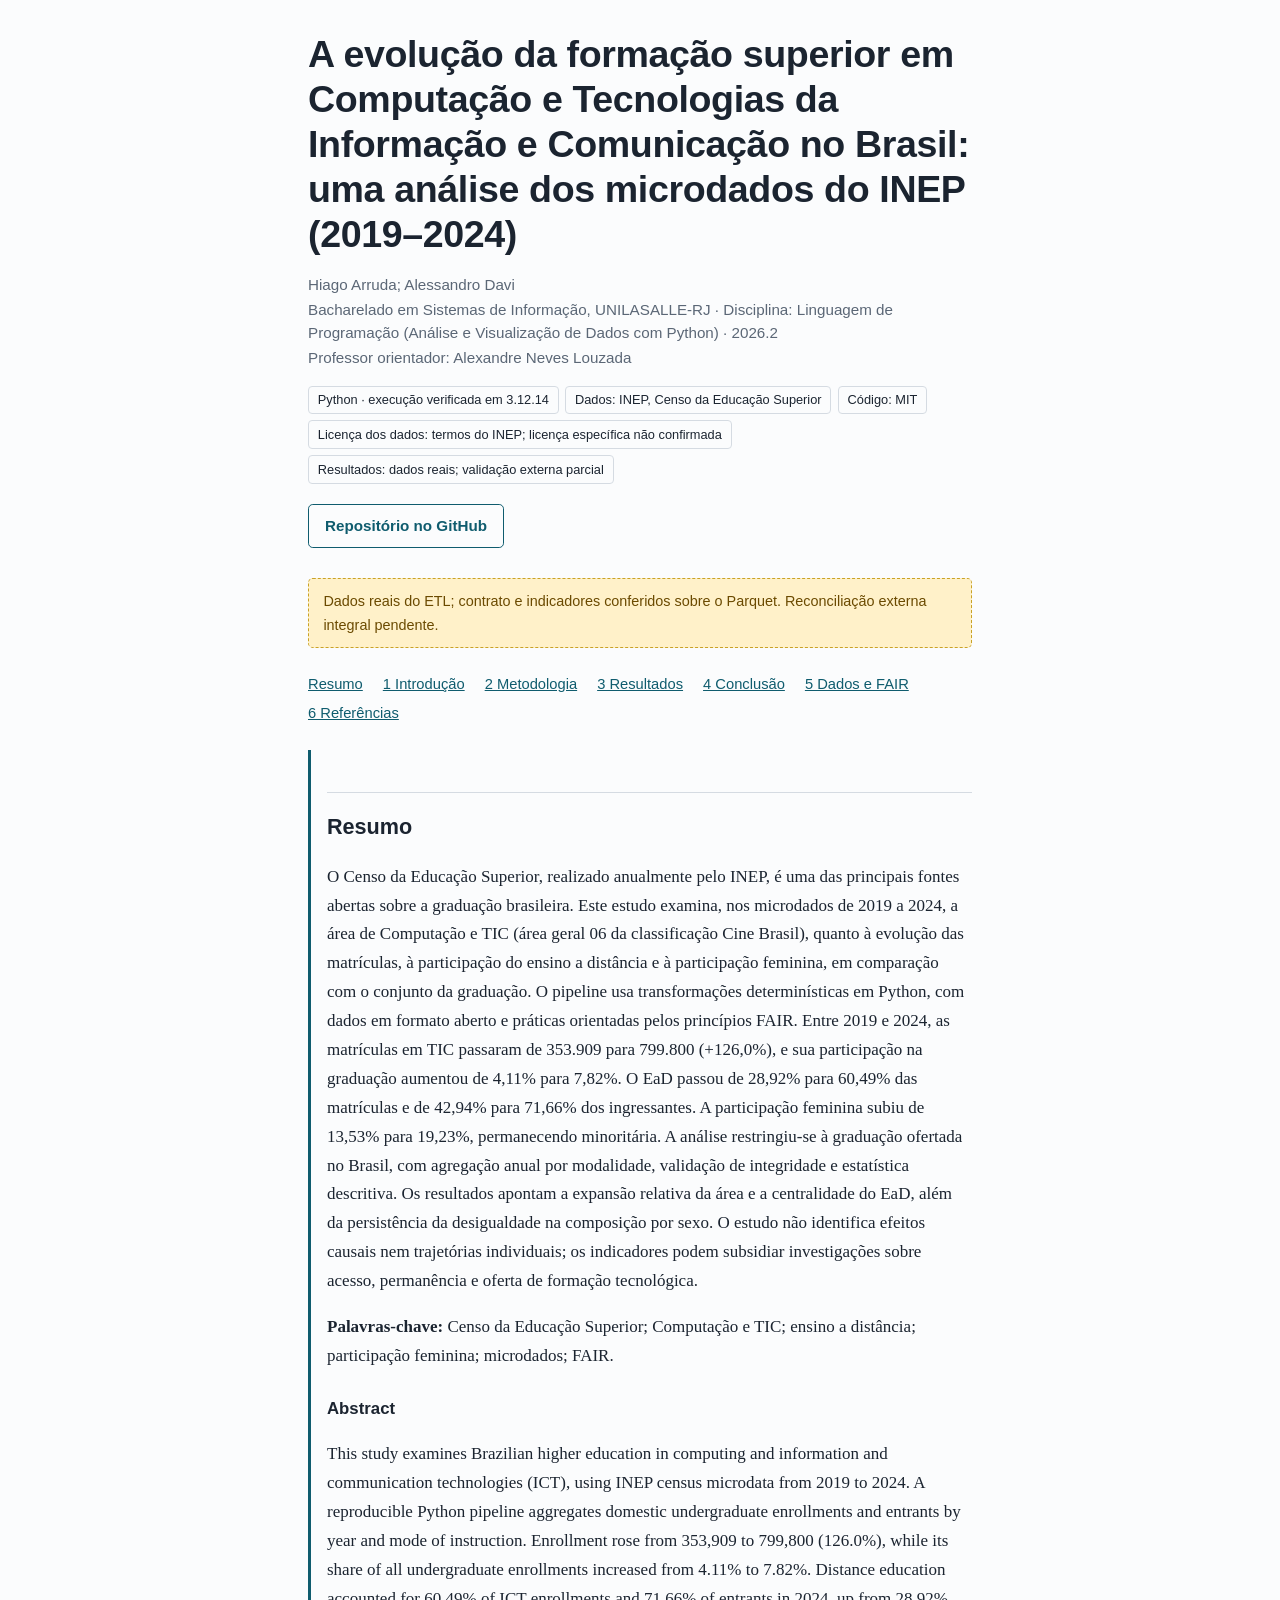
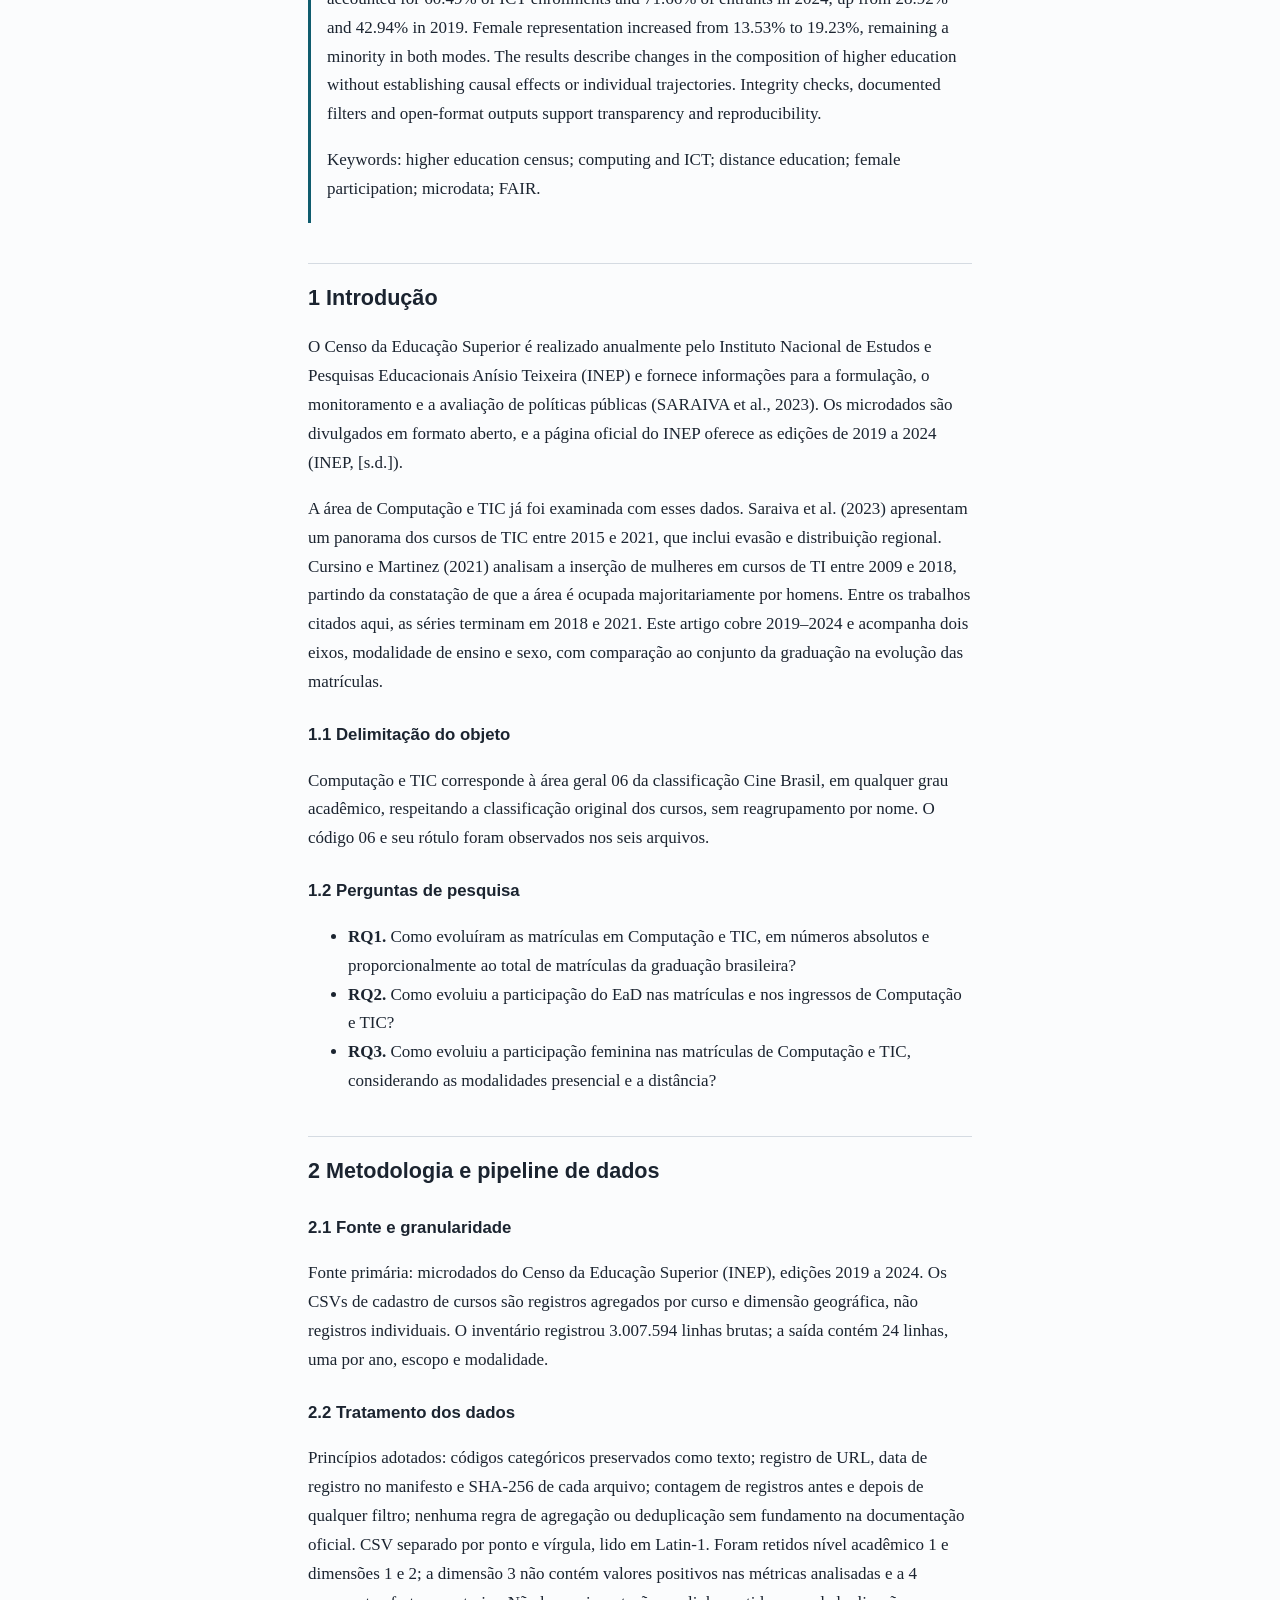
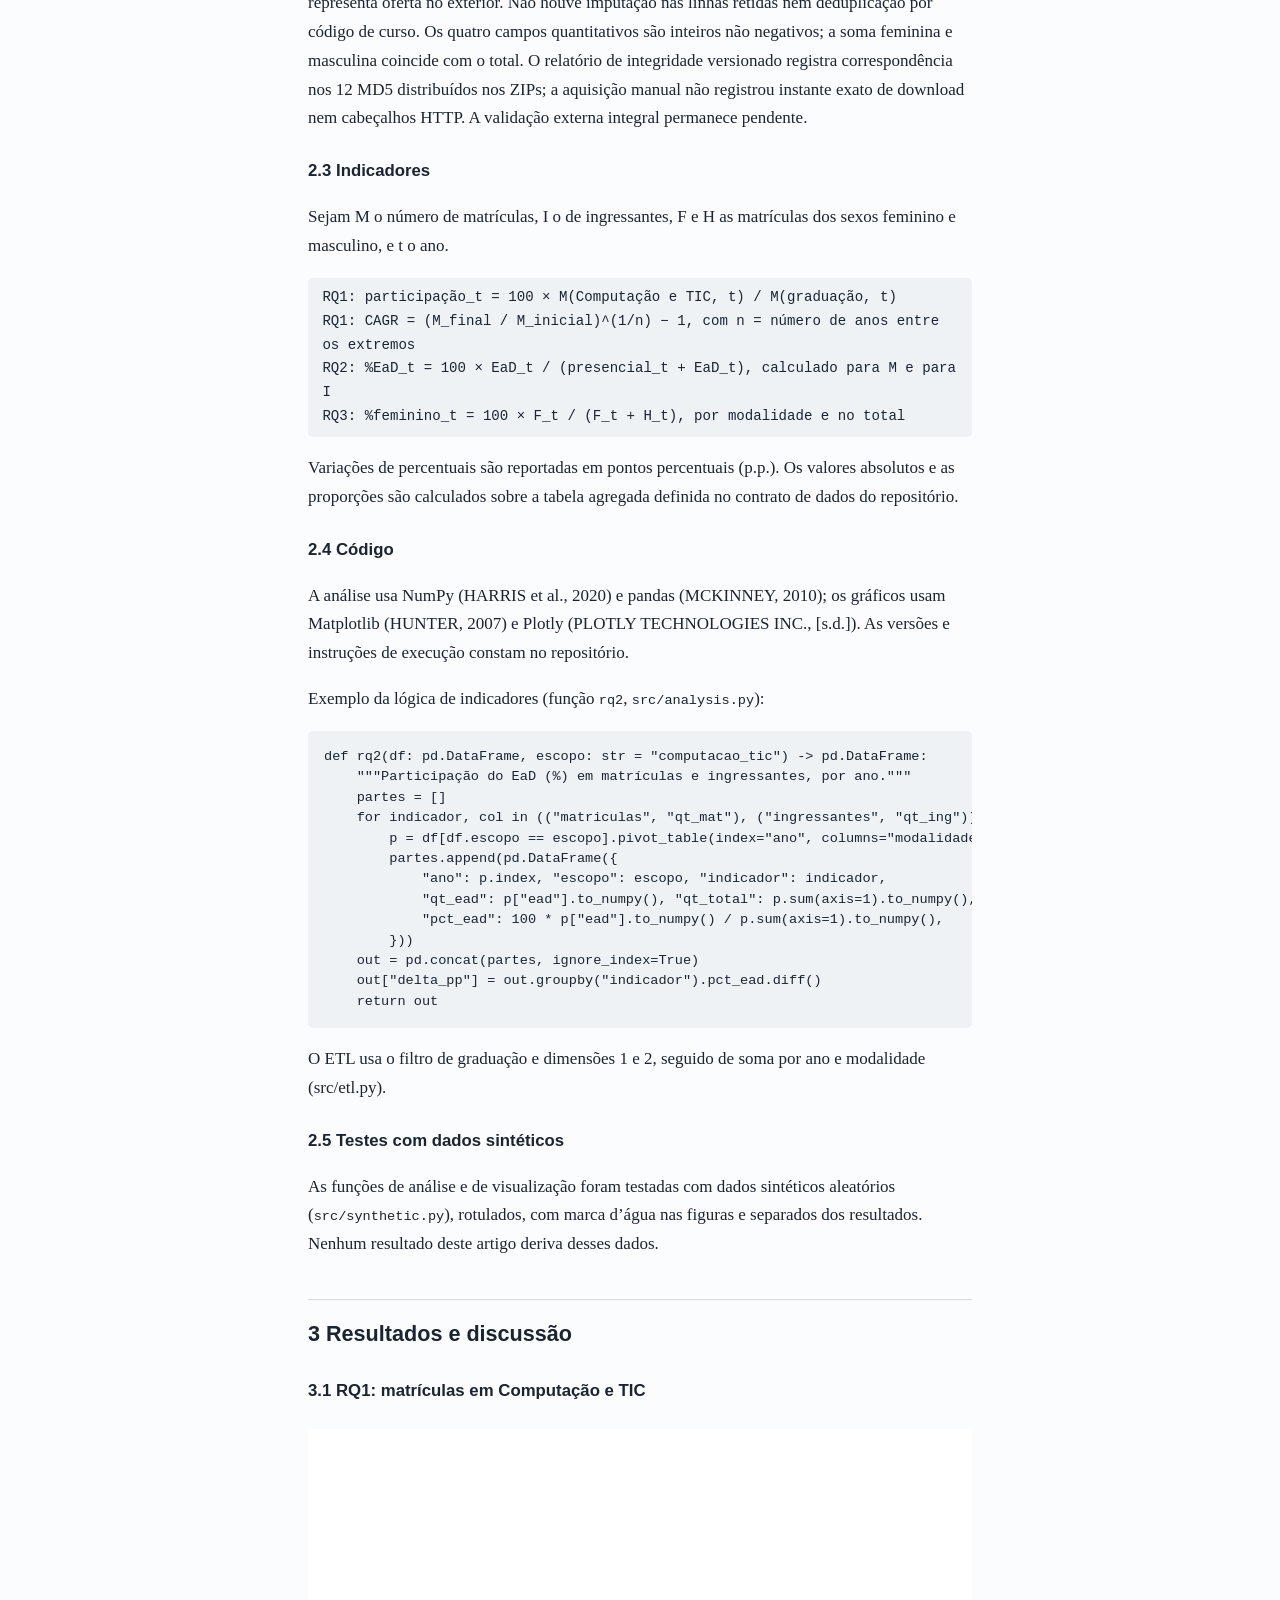
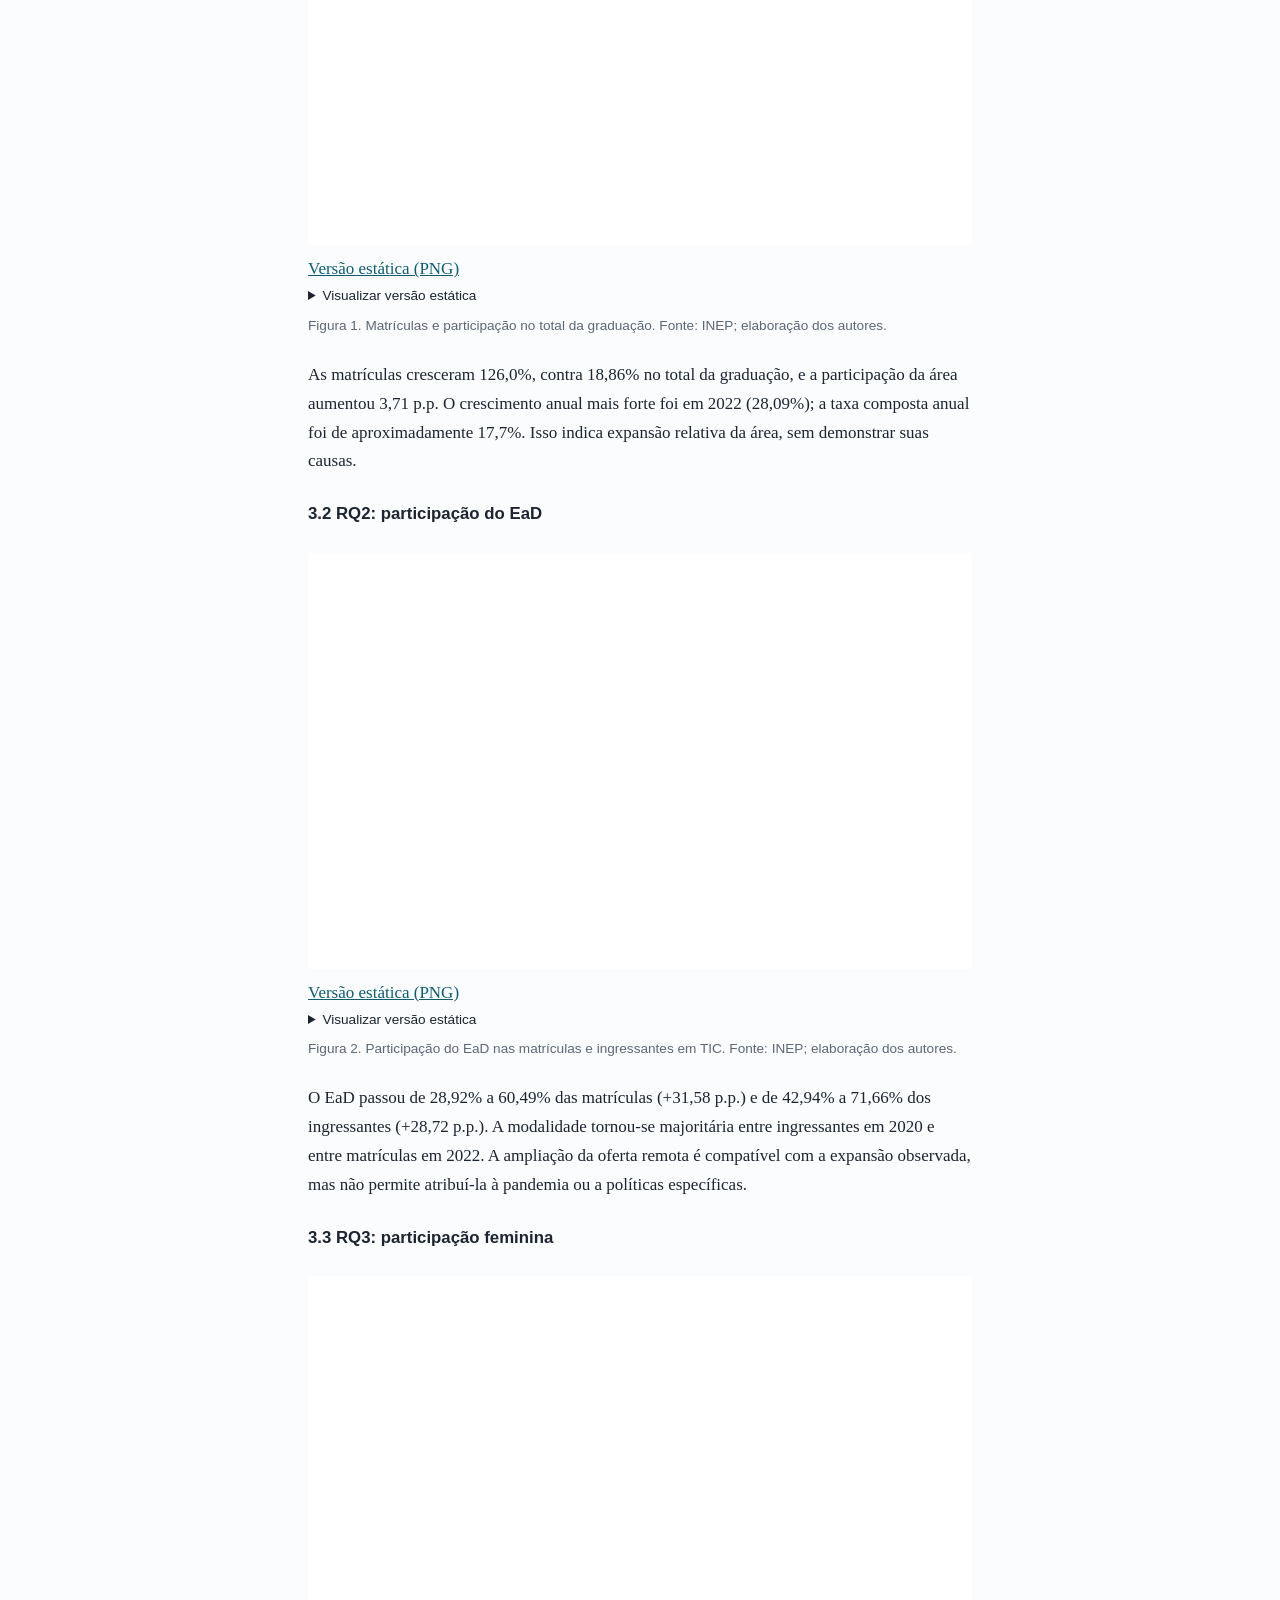
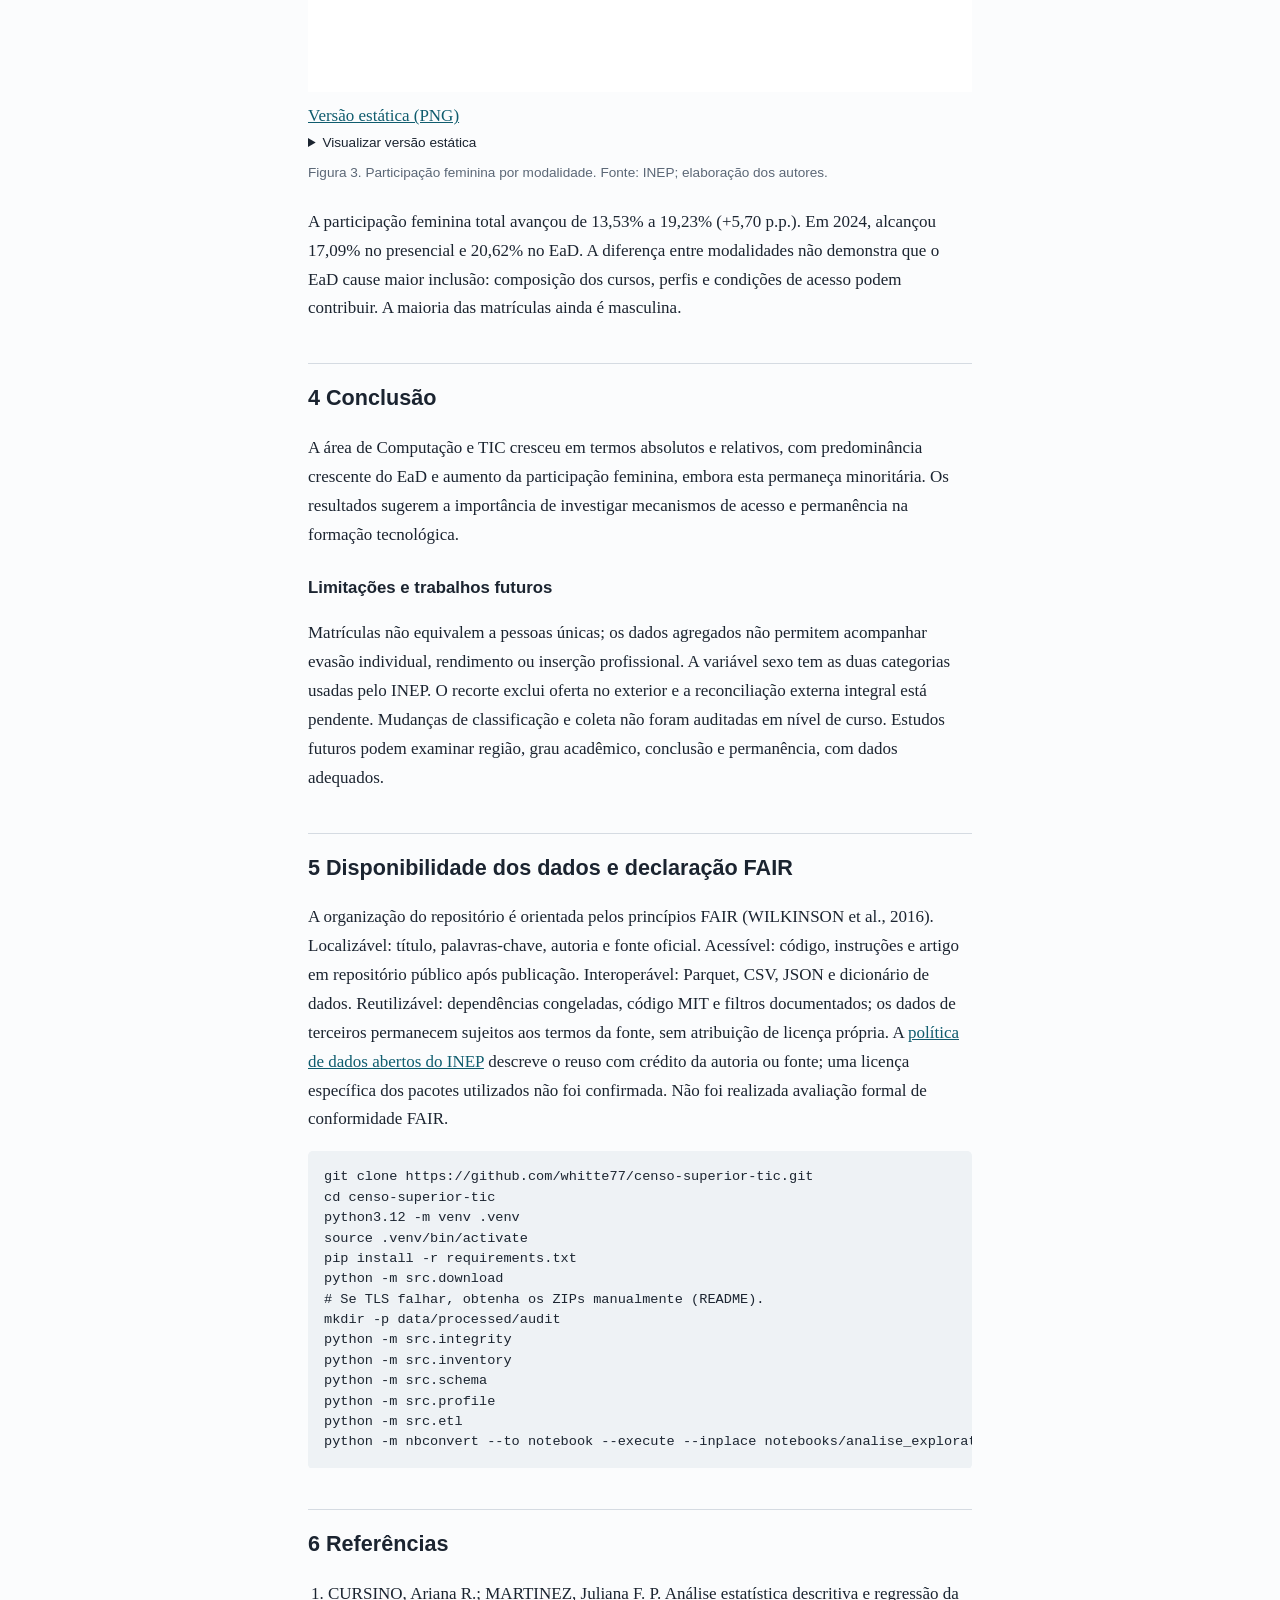
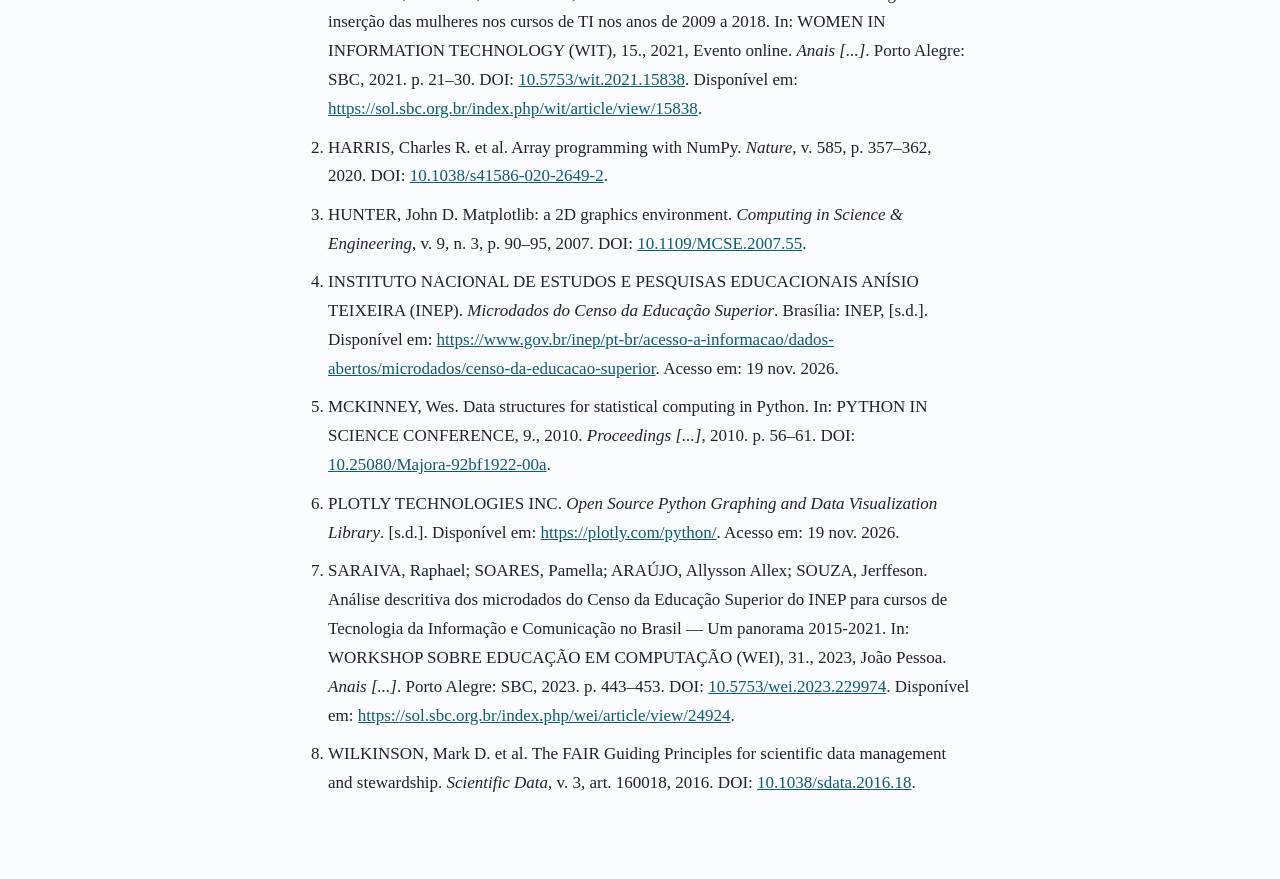
<file: docs/index.html>
<!DOCTYPE html>

<html lang="pt-BR">
<head>
<meta charset="utf-8"/>
<meta content="width=device-width, initial-scale=1" name="viewport"/>
<title>Formação superior em Computação e TIC no Brasil: microdados do INEP (2019–2024)</title>
<meta content="Análise exploratória dos microdados do Censo da Educação Superior (INEP) sobre Computação e TIC, 2019–2024." name="description"/>
<link href="assets/style.css" rel="stylesheet"/>
</head>
<body>
<div class="wrap">
<header>
<h1>A evolução da formação superior em Computação e Tecnologias da Informação e Comunicação no Brasil: uma análise dos microdados do INEP (2019–2024)</h1>
<div class="meta">
<p>Hiago Arruda; Alessandro Davi</p>
<p>Bacharelado em Sistemas de Informação, UNILASALLE-RJ · Disciplina: Linguagem de Programação (Análise e Visualização de Dados com Python) · 2026.2</p>
<p>Professor orientador: Alexandre Neves Louzada</p>
</div>
<ul class="badges"><li>Python · execução verificada em 3.12.14</li><li>Dados: INEP, Censo da Educação Superior</li><li>Código: MIT</li><li>Licença dos dados: termos do INEP; licença específica não confirmada</li><li>Resultados: dados reais; validação externa parcial</li></ul>
<a class="btn" href="https://github.com/whitte77/censo-superior-tic">Repositório no GitHub</a>
</header>
<p class="aviso">Dados reais do ETL; contrato e indicadores conferidos sobre o Parquet. Reconciliação externa integral pendente.</p>
<nav aria-label="Seções" class="toc"><ol>
<li><a href="#resumo">Resumo</a></li><li><a href="#introducao">1 Introdução</a></li><li><a href="#metodologia">2 Metodologia</a></li><li><a href="#resultados">3 Resultados</a></li><li><a href="#conclusao">4 Conclusão</a></li><li><a href="#fair">5 Dados e FAIR</a></li><li><a href="#referencias">6 Referências</a></li></ol></nav>
<main>
<section class="abstract" id="resumo">
<h2>Resumo</h2>
<p>O Censo da Educação Superior, realizado anualmente pelo INEP, é uma das principais fontes abertas sobre a graduação brasileira. Este estudo examina, nos microdados de 2019 a 2024, a área de Computação e TIC (área geral 06 da classificação Cine Brasil), quanto à evolução das matrículas, à participação do ensino a distância e à participação feminina, em comparação com o conjunto da graduação. O pipeline usa transformações determinísticas em Python, com dados em formato aberto e práticas orientadas pelos princípios FAIR. Entre 2019 e 2024, as matrículas em TIC passaram de 353.909 para 799.800 (+126,0%), e sua participação na graduação aumentou de 4,11% para 7,82%. O EaD passou de 28,92% para 60,49% das matrículas e de 42,94% para 71,66% dos ingressantes. A participação feminina subiu de 13,53% para 19,23%, permanecendo minoritária. A análise restringiu-se à graduação ofertada no Brasil, com agregação anual por modalidade, validação de integridade e estatística descritiva. Os resultados apontam a expansão relativa da área e a centralidade do EaD, além da persistência da desigualdade na composição por sexo. O estudo não identifica efeitos causais nem trajetórias individuais; os indicadores podem subsidiar investigações sobre acesso, permanência e oferta de formação tecnológica.</p>
<p><strong>Palavras-chave:</strong> Censo da Educação Superior; Computação e TIC; ensino a distância; participação feminina; microdados; FAIR.</p>
<h3>Abstract</h3>
<p>This study examines Brazilian higher education in computing and information and communication technologies (ICT), using INEP census microdata from 2019 to 2024. A reproducible Python pipeline aggregates domestic undergraduate enrollments and entrants by year and mode of instruction. Enrollment rose from 353,909 to 799,800 (126.0%), while its share of all undergraduate enrollments increased from 4.11% to 7.82%. Distance education accounted for 60.49% of ICT enrollments and 71.66% of entrants in 2024, up from 28.92% and 42.94% in 2019. Female representation increased from 13.53% to 19.23%, remaining a minority in both modes. The results describe changes in the composition of higher education without establishing causal effects or individual trajectories. Integrity checks, documented filters and open-format outputs support transparency and reproducibility.</p>
<p>Keywords: higher education census; computing and ICT; distance education; female participation; microdata; FAIR.</p></section>
<section id="introducao">
<h2>1 Introdução</h2>
<p>O Censo da Educação Superior é realizado anualmente pelo Instituto Nacional de Estudos e Pesquisas Educacionais Anísio Teixeira (INEP) e fornece informações para a formulação, o monitoramento e a avaliação de políticas públicas (SARAIVA et al., 2023). Os microdados são divulgados em formato aberto, e a página oficial do INEP oferece as edições de 2019 a 2024 (INEP, [s.d.]).</p>
<p>A área de Computação e TIC já foi examinada com esses dados. Saraiva et al. (2023) apresentam um panorama dos cursos de TIC entre 2015 e 2021, que inclui evasão e distribuição regional. Cursino e Martinez (2021) analisam a inserção de mulheres em cursos de TI entre 2009 e 2018, partindo da constatação de que a área é ocupada majoritariamente por homens. Entre os trabalhos citados aqui, as séries terminam em 2018 e 2021. Este artigo cobre 2019–2024 e acompanha dois eixos, modalidade de ensino e sexo, com comparação ao conjunto da graduação na evolução das matrículas.</p>
<h3>1.1 Delimitação do objeto</h3>
<p>Computação e TIC corresponde à área geral 06 da classificação Cine Brasil, em qualquer grau acadêmico, respeitando a classificação original dos cursos, sem reagrupamento por nome. O código 06 e seu rótulo foram observados nos seis arquivos.</p>
<h3>1.2 Perguntas de pesquisa</h3>
<ul>
<li><strong>RQ1.</strong> Como evoluíram as matrículas em Computação e TIC, em números absolutos e proporcionalmente ao total de matrículas da graduação brasileira?</li>
<li><strong>RQ2.</strong> Como evoluiu a participação do EaD nas matrículas e nos ingressos de Computação e TIC?</li>
<li><strong>RQ3.</strong> Como evoluiu a participação feminina nas matrículas de Computação e TIC, considerando as modalidades presencial e a distância?</li>
</ul>
</section>
<section id="metodologia">
<h2>2 Metodologia e pipeline de dados</h2>
<h3>2.1 Fonte e granularidade</h3>
<p>Fonte primária: microdados do Censo da Educação Superior (INEP), edições 2019 a 2024. Os CSVs de cadastro de cursos são registros agregados por curso e dimensão geográfica, não registros individuais. O inventário registrou 3.007.594 linhas brutas; a saída contém 24 linhas, uma por ano, escopo e modalidade.</p>
<h3>2.2 Tratamento dos dados</h3>
<p>Princípios adotados: códigos categóricos preservados como texto; registro de URL, data de registro no manifesto e SHA-256 de cada arquivo; contagem de registros antes e depois de qualquer filtro; nenhuma regra de agregação ou deduplicação sem fundamento na documentação oficial. CSV separado por ponto e vírgula, lido em Latin-1. Foram retidos nível acadêmico 1 e dimensões 1 e 2; a dimensão 3 não contém valores positivos nas métricas analisadas e a 4 representa oferta no exterior. Não houve imputação nas linhas retidas nem deduplicação por código de curso. Os quatro campos quantitativos são inteiros não negativos; a soma feminina e masculina coincide com o total. O relatório de integridade versionado registra correspondência nos 12 MD5 distribuídos nos ZIPs; a aquisição manual não registrou instante exato de download nem cabeçalhos HTTP. A validação externa integral permanece pendente.</p>
<h3>2.3 Indicadores</h3>
<p>Sejam M o número de matrículas, I o de ingressantes, F e H as matrículas dos sexos feminino e masculino, e t o ano.</p>
<p class="formula">RQ1: participação_t = 100 × M(Computação e TIC, t) / M(graduação, t)<br/>
RQ1: CAGR = (M_final / M_inicial)^(1/n) − 1, com n = número de anos entre os extremos<br/>
RQ2: %EaD_t = 100 × EaD_t / (presencial_t + EaD_t), calculado para M e para I<br/>
RQ3: %feminino_t = 100 × F_t / (F_t + H_t), por modalidade e no total</p>
<p>Variações de percentuais são reportadas em pontos percentuais (p.p.). Os valores absolutos e as proporções são calculados sobre a tabela agregada definida no contrato de dados do repositório.</p>
<h3>2.4 Código</h3>
<p>A análise usa NumPy (HARRIS et al., 2020) e pandas (MCKINNEY, 2010); os gráficos usam Matplotlib (HUNTER, 2007) e Plotly (PLOTLY TECHNOLOGIES INC., [s.d.]). As versões e instruções de execução constam no repositório.</p>
<p>Exemplo da lógica de indicadores (função <code>rq2</code>, <code>src/analysis.py</code>):</p>
<pre><code>def rq2(df: pd.DataFrame, escopo: str = "computacao_tic") -&gt; pd.DataFrame:
    """Participação do EaD (%) em matrículas e ingressantes, por ano."""
    partes = []
    for indicador, col in (("matriculas", "qt_mat"), ("ingressantes", "qt_ing")):
        p = df[df.escopo == escopo].pivot_table(index="ano", columns="modalidade", values=col, aggfunc="sum")
        partes.append(pd.DataFrame({
            "ano": p.index, "escopo": escopo, "indicador": indicador,
            "qt_ead": p["ead"].to_numpy(), "qt_total": p.sum(axis=1).to_numpy(),
            "pct_ead": 100 * p["ead"].to_numpy() / p.sum(axis=1).to_numpy(),
        }))
    out = pd.concat(partes, ignore_index=True)
    out["delta_pp"] = out.groupby("indicador").pct_ead.diff()
    return out</code></pre>
<p>O ETL usa o filtro de graduação e dimensões 1 e 2, seguido de soma por ano e modalidade (src/etl.py).</p>
<h3>2.5 Testes com dados sintéticos</h3>
<p>As funções de análise e de visualização foram testadas com dados sintéticos aleatórios (<code>src/synthetic.py</code>), rotulados, com marca d’água nas figuras e separados dos resultados. Nenhum resultado deste artigo deriva desses dados.</p>
</section>
<section id="resultados">
<h2>3 Resultados e discussão</h2>
<h3>3.1 RQ1: matrículas em Computação e TIC</h3>
<figure><iframe loading="lazy" src="assets/fig_rq1.html" title="Gráfico RQ1"></iframe><a href="assets/fig_rq1.png">Versão estática (PNG)</a><details><summary>Visualizar versão estática</summary><img alt="Versão estática do gráfico RQ1" loading="lazy" src="assets/fig_rq1.png"/></details><figcaption>Figura 1. Matrículas e participação no total da graduação. Fonte: INEP; elaboração dos autores.</figcaption></figure>

<p>As matrículas cresceram 126,0%, contra 18,86% no total da graduação, e a participação da área aumentou 3,71 p.p. O crescimento anual mais forte foi em 2022 (28,09%); a taxa composta anual foi de aproximadamente 17,7%. Isso indica expansão relativa da área, sem demonstrar suas causas.</p>
<h3>3.2 RQ2: participação do EaD</h3>
<figure><iframe loading="lazy" src="assets/fig_rq2.html" title="Gráfico RQ2"></iframe><a href="assets/fig_rq2.png">Versão estática (PNG)</a><details><summary>Visualizar versão estática</summary><img alt="Versão estática do gráfico RQ2" loading="lazy" src="assets/fig_rq2.png"/></details><figcaption>Figura 2. Participação do EaD nas matrículas e ingressantes em TIC. Fonte: INEP; elaboração dos autores.</figcaption></figure>
<p>O EaD passou de 28,92% a 60,49% das matrículas (+31,58 p.p.) e de 42,94% a 71,66% dos ingressantes (+28,72 p.p.). A modalidade tornou-se majoritária entre ingressantes em 2020 e entre matrículas em 2022. A ampliação da oferta remota é compatível com a expansão observada, mas não permite atribuí-la à pandemia ou a políticas específicas.</p>
<h3>3.3 RQ3: participação feminina</h3>
<figure><iframe loading="lazy" src="assets/fig_rq3.html" title="Gráfico RQ3"></iframe><a href="assets/fig_rq3.png">Versão estática (PNG)</a><details><summary>Visualizar versão estática</summary><img alt="Versão estática do gráfico RQ3" loading="lazy" src="assets/fig_rq3.png"/></details><figcaption>Figura 3. Participação feminina por modalidade. Fonte: INEP; elaboração dos autores.</figcaption></figure>
<p>A participação feminina total avançou de 13,53% a 19,23% (+5,70 p.p.). Em 2024, alcançou 17,09% no presencial e 20,62% no EaD. A diferença entre modalidades não demonstra que o EaD cause maior inclusão: composição dos cursos, perfis e condições de acesso podem contribuir. A maioria das matrículas ainda é masculina.</p>
</section>
<section id="conclusao">
<h2>4 Conclusão</h2>
<p>A área de Computação e TIC cresceu em termos absolutos e relativos, com predominância crescente do EaD e aumento da participação feminina, embora esta permaneça minoritária. Os resultados sugerem a importância de investigar mecanismos de acesso e permanência na formação tecnológica.</p>
<h3>Limitações e trabalhos futuros</h3>
<p>Matrículas não equivalem a pessoas únicas; os dados agregados não permitem acompanhar evasão individual, rendimento ou inserção profissional. A variável sexo tem as duas categorias usadas pelo INEP. O recorte exclui oferta no exterior e a reconciliação externa integral está pendente. Mudanças de classificação e coleta não foram auditadas em nível de curso. Estudos futuros podem examinar região, grau acadêmico, conclusão e permanência, com dados adequados.</p>
</section>
<section id="fair">
<h2>5 Disponibilidade dos dados e declaração FAIR</h2>
<p>A organização do repositório é orientada pelos princípios FAIR (WILKINSON et al., 2016). Localizável: título, palavras-chave, autoria e fonte oficial. Acessível: código, instruções e artigo em repositório público após publicação. Interoperável: Parquet, CSV, JSON e dicionário de dados. Reutilizável: dependências congeladas, código MIT e filtros documentados; os dados de terceiros permanecem sujeitos aos termos da fonte, sem atribuição de licença própria. A <a href="https://download.inep.gov.br/publicacoes/institucionais/gestao_e_governanca/politica_e_plano_de_dados_abertos.pdf">política de dados abertos do INEP</a> descreve o reuso com crédito da autoria ou fonte; uma licença específica dos pacotes utilizados não foi confirmada. Não foi realizada avaliação formal de conformidade FAIR.</p>
<pre><code>git clone https://github.com/whitte77/censo-superior-tic.git
cd censo-superior-tic
python3.12 -m venv .venv
source .venv/bin/activate
pip install -r requirements.txt
python -m src.download
# Se TLS falhar, obtenha os ZIPs manualmente (README).
mkdir -p data/processed/audit
python -m src.integrity
python -m src.inventory
python -m src.schema
python -m src.profile
python -m src.etl
python -m nbconvert --to notebook --execute --inplace notebooks/analise_exploratoria.ipynb</code></pre>
</section>
<section id="referencias">
<h2>6 Referências</h2>
<ol class="refs">
<li>CURSINO, Ariana R.; MARTINEZ, Juliana F. P. Análise estatística descritiva e regressão da inserção das mulheres nos cursos de TI nos anos de 2009 a 2018. In: WOMEN IN INFORMATION TECHNOLOGY (WIT), 15., 2021, Evento online. <em>Anais [...]</em>. Porto Alegre: SBC, 2021. p. 21–30. DOI: <a href="https://doi.org/10.5753/wit.2021.15838">10.5753/wit.2021.15838</a>. Disponível em: <a href="https://sol.sbc.org.br/index.php/wit/article/view/15838">https://sol.sbc.org.br/index.php/wit/article/view/15838</a>.</li>
<li>HARRIS, Charles R. et al. Array programming with NumPy. <em>Nature</em>, v. 585, p. 357–362, 2020. DOI: <a href="https://doi.org/10.1038/s41586-020-2649-2">10.1038/s41586-020-2649-2</a>.</li>
<li>HUNTER, John D. Matplotlib: a 2D graphics environment. <em>Computing in Science &amp; Engineering</em>, v. 9, n. 3, p. 90–95, 2007. DOI: <a href="https://doi.org/10.1109/MCSE.2007.55">10.1109/MCSE.2007.55</a>.</li>
<li>INSTITUTO NACIONAL DE ESTUDOS E PESQUISAS EDUCACIONAIS ANÍSIO TEIXEIRA (INEP). <em>Microdados do Censo da Educação Superior</em>. Brasília: INEP, [s.d.]. Disponível em: <a href="https://www.gov.br/inep/pt-br/acesso-a-informacao/dados-abertos/microdados/censo-da-educacao-superior">https://www.gov.br/inep/pt-br/acesso-a-informacao/dados-abertos/microdados/censo-da-educacao-superior</a>. Acesso em: 19 nov. 2026.</li>
<li>MCKINNEY, Wes. Data structures for statistical computing in Python. In: PYTHON IN SCIENCE CONFERENCE, 9., 2010. <em>Proceedings [...]</em>, 2010. p. 56–61. DOI: <a href="https://doi.org/10.25080/Majora-92bf1922-00a">10.25080/Majora-92bf1922-00a</a>.</li>
<li>PLOTLY TECHNOLOGIES INC. <em>Open Source Python Graphing and Data Visualization Library</em>. [s.d.]. Disponível em: <a href="https://plotly.com/python/">https://plotly.com/python/</a>. Acesso em: 19 nov. 2026.</li>
<li>SARAIVA, Raphael; SOARES, Pamella; ARAÚJO, Allysson Allex; SOUZA, Jerffeson. Análise descritiva dos microdados do Censo da Educação Superior do INEP para cursos de Tecnologia da Informação e Comunicação no Brasil — Um panorama 2015-2021. In: WORKSHOP SOBRE EDUCAÇÃO EM COMPUTAÇÃO (WEI), 31., 2023, João Pessoa. <em>Anais [...]</em>. Porto Alegre: SBC, 2023. p. 443–453. DOI: <a href="https://doi.org/10.5753/wei.2023.229974">10.5753/wei.2023.229974</a>. Disponível em: <a href="https://sol.sbc.org.br/index.php/wei/article/view/24924">https://sol.sbc.org.br/index.php/wei/article/view/24924</a>.</li>
<li>WILKINSON, Mark D. et al. The FAIR Guiding Principles for scientific data management and stewardship. <em>Scientific Data</em>, v. 3, art. 160018, 2016. DOI: <a href="https://doi.org/10.1038/sdata.2016.18">10.1038/sdata.2016.18</a>.</li>
</ol>
</section>
</main>
</div>
</body>
</html>
</file>
<file: docs/assets/style.css>
:root{--paper:#fbfcfd;--ink:#1b2430;--muted:#5b6776;--rule:#d5dbe2;--accent:#0f5c6e;--code:#eef2f5;--warn-bg:#fff1c9;--warn-ink:#6b4a00;--warn-line:#c9a227;color-scheme:light dark}
@media (prefers-color-scheme:dark){:root{--paper:#12181f;--ink:#e6ebf0;--muted:#9aa7b4;--rule:#2b3541;--accent:#6cc3d5;--code:#1b232c;--warn-bg:#3a2f0d;--warn-ink:#f2d98a;--warn-line:#8a6d1a}}
*{box-sizing:border-box}
html{scroll-padding-top:1rem}
body{margin:0;background:var(--paper);color:var(--ink);font:1.0625rem/1.7 "Iowan Old Style","Palatino Linotype",Palatino,Georgia,serif}
.wrap{max-width:44rem;margin:0 auto;padding:2rem 1.25rem 4rem}
h1,h2,h3,.meta,.badges,.toc,figcaption,.btn{font-family:"Helvetica Neue",Arial,system-ui,sans-serif}
h1{font-size:clamp(1.7rem,4.5vw,2.35rem);line-height:1.2;margin:0 0 1rem;letter-spacing:-.01em}
h2{font-size:1.35rem;margin:2.5rem 0 .75rem;padding-top:1rem;border-top:1px solid var(--rule)}
h3{font-size:1.05rem;margin:1.5rem 0 .4rem}
.meta{color:var(--muted);font-size:.95rem;line-height:1.5}
.meta p{margin:.15rem 0}
.badges{display:flex;flex-wrap:wrap;gap:.4rem;margin:1rem 0;padding:0;list-style:none;font-size:.8rem}
.badges li{border:1px solid var(--rule);border-radius:.25rem;padding:.15rem .55rem}
.btn{display:inline-block;margin:.25rem 0 1rem;padding:.5rem 1rem;border:1px solid var(--accent);border-radius:.3rem;color:var(--accent);text-decoration:none;font-weight:600;font-size:.95rem}
.btn:hover,.btn:focus-visible{background:var(--accent);color:var(--paper)}
a{color:var(--accent)}
:focus-visible{outline:2px solid var(--accent);outline-offset:2px}
.toc{font-size:.92rem;margin:1.5rem 0}
.toc ol{display:flex;flex-wrap:wrap;gap:.25rem 1.25rem;padding:0;margin:0;list-style:none}
.abstract{border-left:3px solid var(--accent);padding:.1rem 0 .1rem 1rem;margin:1.5rem 0}
mark.pendente{background:var(--warn-bg);color:var(--warn-ink);padding:0 .25rem;border-bottom:1px dashed var(--warn-line)}
.aviso{background:var(--warn-bg);color:var(--warn-ink);border:1px dashed var(--warn-line);padding:.6rem .9rem;border-radius:.3rem;font-family:"Helvetica Neue",Arial,sans-serif;font-size:.9rem}
.fig{border:1px dashed var(--warn-line);border-radius:.3rem;padding:1.5rem 1rem;text-align:center;background:var(--warn-bg);color:var(--warn-ink);font-family:"Helvetica Neue",Arial,sans-serif;font-size:.9rem}
figure{margin:1.5rem 0}
figure iframe{width:100%;height:26rem;border:0}
figcaption{color:var(--muted);font-size:.85rem;margin-top:.4rem}
pre,code{font-family:ui-monospace,"SF Mono",Menlo,Consolas,monospace;font-size:.85rem}
pre{background:var(--code);padding:1rem;border-radius:.3rem;overflow-x:auto;line-height:1.5}
.formula{background:var(--code);padding:.5rem .9rem;border-radius:.3rem;overflow-x:auto;font-family:ui-monospace,Menlo,Consolas,monospace;font-size:.88rem}
ol.refs{padding-left:1.25rem}
ol.refs li{margin-bottom:.6rem;overflow-wrap:anywhere}
@media (max-width:30rem){body{font-size:1rem}.wrap{padding:1.25rem 1rem 3rem}figure iframe{height:26rem}}
@media print{.btn,.toc{display:none}}

figure img{max-width:100%;height:auto} details{font-family:Arial,sans-serif;font-size:.85rem} iframe{background:#fff}
</file>
